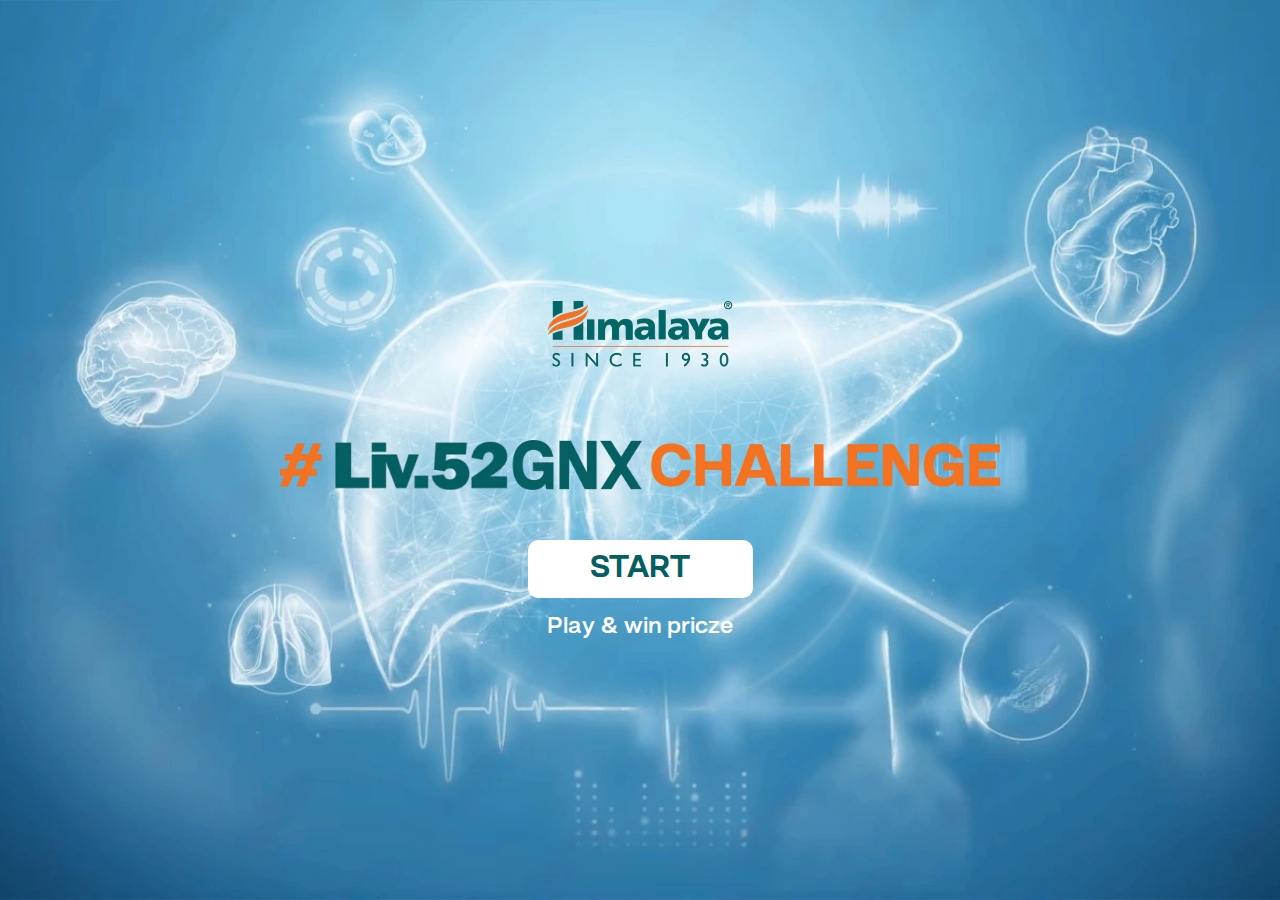
<file: index.html>
<!DOCTYPE html>
<html lang="en">
<head>
  <meta charset="UTF-8">
  <meta name="viewport" content="width=device-width, initial-scale=1.0">
  <title>Introduction</title>
  <link rel="stylesheet" href="/assets/css/style.css">
</head>
<body>
  <div id="introduction">
    <div id="header-logo">
      <img src="/assets/img/Himalaya_logo.webp" alt="">
    </div>
    <div id="game-title">
      <img src="/assets/img/liv52_Logo.webp" alt="">
    </div>
    <div id="game-button">
      <a href="instruction.html">START</a>
      <h2>Play & win pricze</h2>
    </div>
  </div>
  <script>
    function preventPinchZoom(event) {
      if (event.touches.length > 1) {
        event.preventDefault();
      }
    }

    // Add event listeners to disable pinch-zoom
    document.addEventListener("touchstart", preventPinchZoom, {
      passive: false,
    });
    document.addEventListener("touchmove", preventPinchZoom, {
      passive: false,
    });
       </script>
</body>
</html>
</file>
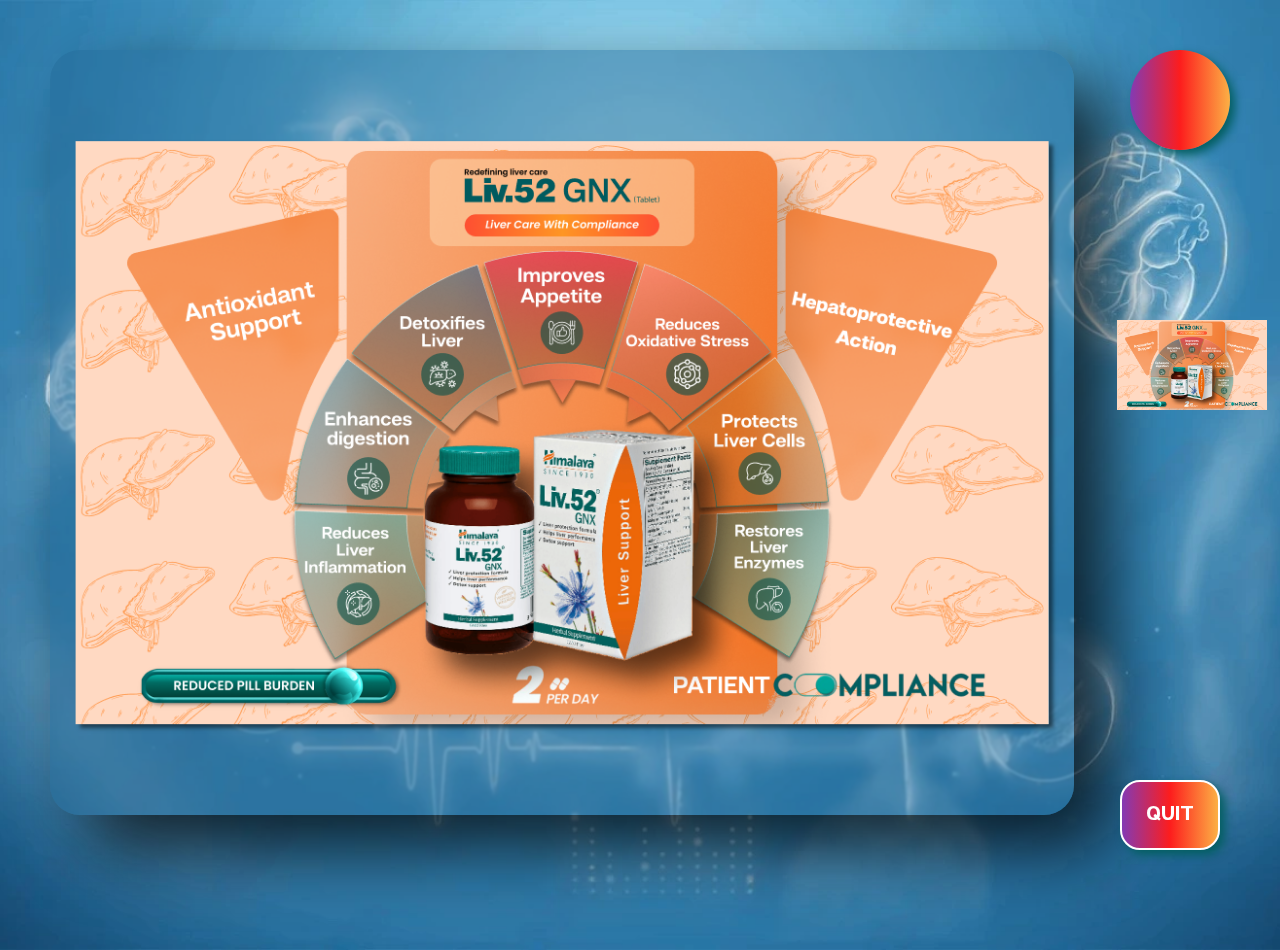
<file: game.html>
<!DOCTYPE html>
<html lang="en">
  <head>
    <meta charset="UTF-8" />
    <meta name="viewport" content="width=device-width, initial-scale=1.0" />
    <title>Game</title>
    <link rel="stylesheet" href="assets/css/game.css" />
  </head>
  <body style="position: relative">
    <audio id="background-music" autoplay loop>
      <source id="background-music" src="/assets/music/bg.mp3" type="audio/mpeg" />
    </audio>
    <div id="forPuzzle"></div>
    <div id="timer"></div>
    <ul id="menu" style="display: none">
      <li>&#x2630;</li>
      <li>default image</li>
      <li>load image</li>
      <li>
        shape:
        <select id="shape">
          <option value="1" selected>classic</option>
          <option value="2">triangle</option>
          <option value="3">round</option>
          <option value="4">straight</option>
        </select>
      </li>
      <li>12 pieces</li>
      <!-- <li>25 pieces</li>
      <li>50 pieces</li>
      <li>100 pieces</li>
      <li>200 pieces</li> -->
    </ul>
    <!-- <div>
      <img id="eye" src="/assets/img/eye.svg" alt="" />
    </div> -->
    <div id="eye-button">
      <div id="modal-eye"></div>
      <div id="close-button">X</div>
    </div>
    <div id="preview-view">
  
    </div>
    <div id="exit-button">
      
      <a href="index.html">QUIT</a>
    </div>

  </body>
  <script src="assets/js/puzzle.js"></script>
  <script>
    function preventPinchZoom(event) {
      if (event.touches.length > 1) {
        event.preventDefault();
      }
    }

    // Add event listeners to disable pinch-zoom
    document.addEventListener("touchstart", preventPinchZoom, {
      passive: false,
    });
    document.addEventListener("touchmove", preventPinchZoom, {
      passive: false,
    });
       </script>
<script>
  window.addEventListener('DOMContentLoaded', () => {
    const audio = document.getElementById('background-music');
    audio.muted = false;
    audio.play().catch((error) => console.error('Playback error:', error));
  });
</script>
</html>
</file>
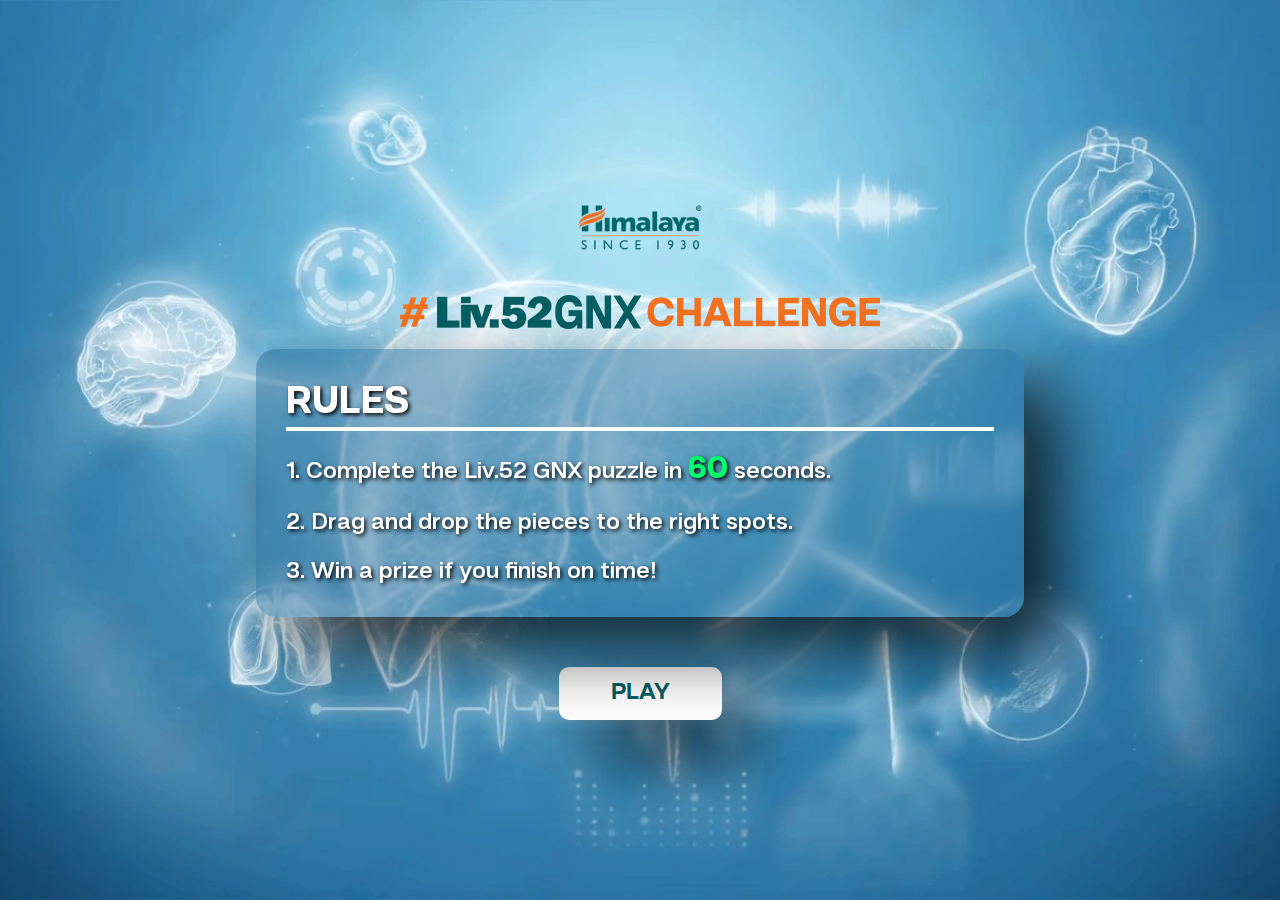
<file: instruction.html>
<!DOCTYPE html>
<html lang="en">
<head>
  <meta charset="UTF-8">
  <meta name="viewport" content="width=device-width, initial-scale=1.0">
  <title>Instruction</title>
  <link rel="stylesheet" href="/assets/css/style.css">
</head>
<body>
  <div id="instraction">
  <div id="inst-logo">
    <img src="assets/img/Himalaya_logo.webp" alt="">
  </div>
  <div id="inst-heading">
    <img src="assets/img/liv52_Logo.webp" alt="">
  </div>
  <div id="inst-description">
    <h1>RULES</h1>
    <h3>1. Complete the <strong>Liv.52 GNX</strong> puzzle in <span>60</span> seconds.</h3>
    <h3>2. Drag and drop the pieces to the right spots.</h3>
    <h3>3. Win a prize if you finish on time!</h3>
  </div>
  <div id="play-button">
    <a href="game.html">PLAY</a>
  </div>
</div>
<script>
  function preventPinchZoom(event) {
    if (event.touches.length > 1) {
      event.preventDefault();
    }
  }

  // Add event listeners to disable pinch-zoom
  document.addEventListener("touchstart", preventPinchZoom, {
    passive: false,
  });
  document.addEventListener("touchmove", preventPinchZoom, {
    passive: false,
  });
       </script>
</body>
</html>
</file>
<file: assets/css/style.css>
@font-face {
  font-family: Hando-Bold;
  src: url(/assets/fonts/Hando-Bold.ttf);
}
@font-face {
  font-family: Hando-ExtraBold;
  src: url(/assets/fonts/Hando-ExtraBold.ttf);
}
@font-face {
  font-family: Hando-SemiBold;
  src: url(/assets/fonts/Hando-SemiBold.ttf);
}
* {
margin: 0;
padding: 0;
box-sizing: border-box;
}
:root {
  --Bold-font: Hando-Bold;
  --ExtraBold-font: Hando-ExtraBold;
  --SemiBold-font: Hando-SemiBold;
}
body {
width: 100vw;
height: 100vh;

}
#introduction {
  position: relative;
  width: 100%;
  height: 100%;
  background: url(/assets/img/BG.webp);
  background-size: cover;
  background-position: center;
  background-repeat: no-repeat;
  display: flex;
  flex-direction: column;
  align-items: center;
  justify-content: center;
}

#header-logo {
  display: flex;
  justify-content: center;
  align-items: center;
}

#header-logo img {
  margin-top: 20px;
  width: 12rem; /* Adjusted size for smaller screens */
}

#game-title {
  display: flex;
  justify-content: center;
  align-items: center;
}

#game-title img {
  width: 45rem; /* Smaller size for better scaling */
  margin-top: 50px;
}

#game-button {
  display: flex;
  flex-direction: column;
  justify-content: center;
  align-items: center;
  margin-top: 50px;
}

#game-button a {
  font-family: var(--Bold-font);
  font-size: 2rem;
  color: #045F62;
  text-decoration: none;
  border: 2px solid white;
  background-color: #fff;
  padding: 8px 60px;
  border-radius: 10px;
  transition: 0.5s;
  text-decoration: none;
  text-align: center;
}

#game-button a:hover {
  text-decoration: none;
}

#game-button h2 {
  font-family: var(--SemiBold-font);
  font-size: 1.5rem;
  color: white;
  text-align: center;
  margin-top: 15px;
}

/* Media Queries */
@media (max-width: 1024px) {
  /* Styles for tablets */
  #game-title img {
    width: 35rem;
    margin-top: 40px;
  }

  #game-button a {
    font-size: 2.5rem;
    padding: 10px 50px;
  }

  #header-logo img {
    width: 10rem;
  }
}

@media (max-width: 768px) {
  /* Styles for smaller tablets and large phones */
  #game-title img {
    width: 25rem;
    margin-top: 30px;
  }

  #game-button a {
    font-size: 2rem;
    padding: 8px 40px;
  }

  #header-logo img {
    width: 8rem;
  }

  #game-button h2 {
    font-size: 1.2rem;
  }
}

@media (max-width: 480px) {
  /* Styles for mobile phones */
  #game-title img {
    width: 20rem;
    margin-top: 20px;
  }

  #game-button a {
    font-size: 1.5rem;
    padding: 6px 30px;
  }

  #header-logo img {
    width: 6rem;
  }

  #game-button h2 {
    font-size: 1rem;
  }
}

/* @media screen and (max-width: 2560px){
  #header-logo img{
    margin-top: 5%;
    width: 30rem;
  }
  #game-title img{
    width: 100rem;
    margin-top: 13%;
  }
  #game-button{
    margin-top: 15%;
  }
  #game-button a{
    font-size: 4rem;
    padding: 15px 120px;
    align-items: center;
    justify-content: center;
    -webkit-box-shadow: 36px 34px 69px 0px rgba(0,0,0,0.75);
    -moz-box-shadow: 36px 34px 69px 0px rgba(0,0,0,0.75);
    box-shadow: 36px 34px 69px 0px rgba(0,0,0,0.75);
    border-radius: 30px
  }
  #game-button h2{
    font-size: 55px;
  }
  
} */



/* -----INSTRUCTION PAGE CSS-----  */

#instraction {
  position: relative;
  width: 100vw;
  height: 100vh;
  background: url(/assets/img/BG.webp);
  background-size: cover;
  background-position: center;
  background-repeat: no-repeat;
  display: flex;
  flex-direction: column;
  align-items: center;
  justify-content: center;
}

#inst-logo {
  display: flex;
  justify-content: center;
  align-items: center;
}

#inst-logo img {
  width: 8rem;
  margin-top: 10px;
}

#inst-heading {
  display: flex;
  justify-content: center;
  align-items: center;
}

#inst-heading img {
  width: 30rem;
  margin-top: 30px;
}

#inst-description {
  display: flex;
  justify-content: center;
  flex-direction: column;
  margin: 20px;
  padding: 30px;
  border-radius: 20px;
  -webkit-box-shadow: 36px 34px 69px 0px rgba(0, 0, 0, 0.75);
  -moz-box-shadow: 36px 34px 69px 0px rgba(0, 0, 0, 0.75);
  box-shadow: 36px 34px 69px 0px rgba(0, 0, 0, 0.75);
  backdrop-filter: blur(0.8px);
  -webkit-backdrop-filter: blur(0.8px);
  background: #23679477;
  width: 60%;
}

#inst-description h1 {
  font-family: var(--ExtraBold-font);
  text-align: left;
  font-size: 2.5rem;
  color: white;
  border-bottom: 4px solid white;
  text-shadow: 2px 2px 4px #000000;
}

#inst-description h3 {
  font-family: var(--SemiBold-font);
  text-align: left;
  margin-top: 20px;
  font-size: 1.5rem;
  color: white;
  text-shadow: 2px 2px 4px #000000;
}

#inst-description h3 span {
  color: #00FF6A;
  font-family: var(--ExtraBold-font);
  font-size: 2rem;
}

#play-button {
  display: flex;
  flex-direction: column;
  justify-content: center;
  align-items: center;
  margin-top: 30px;
}

#play-button a {
  font-family: var(--Bold-font);
  font-size: 1.5rem;
  color: #045F62;
  text-decoration: none;
  border: 2px solid white;
  background-color: #fff;
  padding: 10px 50px;
  border-radius: 10px;
  transition: 0.5s;
  text-align: center;
  -webkit-box-shadow: 36px 34px 69px 0px rgba(0, 0, 0, 0.75);
  -moz-box-shadow: 36px 34px 69px 0px rgba(0, 0, 0, 0.75);
  box-shadow: 36px 34px 69px 0px rgba(0, 0, 0, 0.75);
}

/* Media Queries */
@media (max-width: 1024px) {
  #inst-heading img {
    width: 25rem;
    margin-top: 20px;
  }

  #inst-description {
    margin: 20px;
    padding: 20px;
  }

  #inst-description h1 {
    font-size: 2rem;
  }

  #inst-description h3 {
    font-size: 1.2rem;
  }

  #inst-description h3 span {
    font-size: 1.8rem;
  }

  #play-button a {
    font-size: 1.3rem;
    padding: 10px 40px;
  }
}

@media (max-width: 768px) {
  #inst-heading img {
    width: 20rem;
    margin-top: 20px;
  }

  #inst-description {
    margin: 15px;
    padding: 15px;
  }

  #inst-description h1 {
    font-size: 1.8rem;
  }

  #inst-description h3 {
    font-size: 1rem;
  }

  #inst-description h3 span {
    font-size: 1.5rem;
  }

  #play-button a {
    font-size: 1rem;
    padding: 8px 30px;
  }
}

@media (max-width: 480px) {
  #inst-heading img {
    width: 15rem;
    margin-top: 10px;
  }

  #inst-description {
    margin: 10px;
    padding: 10px;
  }

  #inst-description h1 {
    font-size: 1.5rem;
  }

  #inst-description h3 {
    font-size: 0.9rem;
  }

  #inst-description h3 span {
    font-size: 1.2rem;
  }

  #play-button a {
    font-size: 0.8rem;
    padding: 6px 20px;
  }
}

/* @media screen and (max-width: 2560px){
  #inst-logo img{
    width: 30rem;
  }
  #inst-heading img{
    width: 90rem;
    margin-top: 45px;
  }
  #inst-description{
    margin: 5% 20%;
    padding: 5% ;
    border-radius: 50px;
  }
  #inst-description h1{
    font-size: 60px;
  }
  #inst-description h3{
    font-size: 55px;
  }
  #play-button{

  }
  #play-button a{
    font-size: 4rem;
    padding: 15px 120px;
    align-items: center;
    justify-content: center;
    border-radius: 30px;
  }
} */

/* ------ GAME RESULT CSS ------  */
#result {
  position: relative;
  width: 100vw;
  height: 100vh;
  background: url(/assets/img/BG.webp);
  background-size: cover;
  background-position: center;
  background-repeat: no-repeat;
  display: flex;
  flex-direction: column;
  justify-content: center;
  align-items: center;
}

#result::before {
  content: '';
  position: absolute;
  top: 0;
  left: 0;
  width: 100%;
  height: 100%;
  background: url(/assets/img/Confetti1.webp);
  background-size: cover;
  background-position: center;
  background-repeat: no-repeat;
  opacity: 0.8;
  z-index: 1;
}

#game-name {
  position: relative;
  display: flex;
  justify-content: center;
  align-items: center;
}

#game-name img {
  width: 40rem;
  margin-top: 20px;
  z-index: 99;
}

#game-result {
  position: relative;
  display: flex;
  flex-direction: column;
  justify-content: center;
  align-items: center;
  margin: 20px;
  padding: 30px;
  border-radius: 20px;
  -webkit-box-shadow: 36px 34px 69px 0px rgba(0, 0, 0, 0.75);
  -moz-box-shadow: 36px 34px 69px 0px rgba(0, 0, 0, 0.75);
  box-shadow: 36px 34px 69px 0px rgba(0, 0, 0, 0.75);
  backdrop-filter: blur(0.8px);
  -webkit-backdrop-filter: blur(0.8px);
  background: #236794bd;
  color: white;
  z-index: 99;
  width: 60%;
}

#result-top h1 {
  text-transform: uppercase;
  font-family: var(--Bold-font);
  font-size: 2.5rem;
  text-align: center;
  text-shadow: 2px 2px 4px #000000;
}

#result-top h2 {
  font-family: var(--SemiBold-font);
  font-size: 1.8rem;
  margin-top: 15px;
  text-align: center;
  text-shadow: 2px 2px 4px #000000;
}

#result-middle {
  display: flex;
  justify-content: center;
  align-items: center;
  margin-top: 20px;
}

#result-middle img {
  width: 200px;
}

#result-bottom {
  display: flex;
  flex-direction: column;
  justify-content: center;
  align-items: center;
  margin-top: 20px;
}

#result-bottom a {
  font-family: var(--Bold-font);
  font-size: 1.5rem;
  color: #045F62;
  text-decoration: none;
  border: 2px solid white;
  background-color: #fff;
  padding: 10px 40px;
  border-radius: 10px;
  transition: 0.5s;
  text-align: center;
  -webkit-box-shadow: 36px 34px 69px 0px rgba(0, 0, 0, 0.75);
  -moz-box-shadow: 36px 34px 69px 0px rgba(0, 0, 0, 0.75);
  box-shadow: 36px 34px 69px 0px rgba(0, 0, 0, 0.75);
}

#overlay-gif {
  position: absolute;
  top: 0;
  left: 0;
  width: 100%;
  height: 100%;
  display: flex;
  justify-content: center;
  align-items: center;
  z-index: 9999;
}

#overlay-gif img {
  min-width: 100%;
  height: auto;
}

/* Media Queries */
@media (max-width: 1024px) {
  #game-name img {
    width: 30rem;
    margin-top: 15px;
  }

  #game-result {
    margin: 15px;
    padding: 20px;
  }

  #result-top h1 {
    font-size: 2rem;
  }

  #result-top h2 {
    font-size: 1.5rem;
  }

  #result-middle img {
    width: 150px;
  }

  #result-bottom a {
    font-size: 1.2rem;
    padding: 8px 30px;
  }
}

@media (max-width: 768px) {
  #game-name img {
    width: 25rem;
  }

  #game-result {
    margin: 10px;
    padding: 15px;
  }

  #result-top h1 {
    font-size: 1.8rem;
  }

  #result-top h2 {
    font-size: 1.2rem;
  }

  #result-middle img {
    width: 120px;
  }

  #result-bottom a {
    font-size: 1rem;
    padding: 6px 25px;
  }
}

@media (max-width: 480px) {
  #game-name img {
    width: 15rem;
  }

  #game-result {
    margin: 10px;
    padding: 10px;
  }

  #result-top h1 {
    font-size: 1.5rem;
  }

  #result-top h2 {
    font-size: 1rem;
  }

  #result-middle img {
    width: 100px;
  }

  #result-bottom a {
    font-size: 0.8rem;
    padding: 5px 20px;
  }
}

/* @media screen and (max-width: 2560px){
  #game-name img{
    width: 100rem;
    margin-top: 3%;
  }
  #game-result{
    margin: 5% 20%;
    padding: 5% ;
    border-radius: 50px;
  }
  #result-top h1{
    font-size: 60px;
  }
  #result-top h2{
    font-size: 40px;
  }
  #result-bottom a{
    font-size: 4rem;
    padding: 15px 120px;
    align-items: center;
    justify-content: center;
    border-radius: 30px;
    margin-top: 50px;
  }
} */
</file>
<file: assets/css/game.css>
@font-face {
  font-family: Hando-Bold;
  src: url(../fonts/Hando-Bold.ttf);
}
@font-face {
  font-family: Hando-ExtraBold;
  src: url(../fonts/Hando-ExtraBold.ttf);
}
@font-face {
  font-family: Hando-SemiBold;
  src: url(../fonts/Hando-SemiBold.ttf);
}
:root {
  --Bold-font: Hando-Bold;
  --ExtraBold-font: Hando-ExtraBold;
  --SemiBold-font: Hando-SemiBold;
}
* {
  margin: 0;
  padding: 0;
  box-sizing: border-box;
}
body {
  position: relative;
  width: 100vw;
  height: 100vh;
  background: url(/assets/img/BG.webp);
  background-size: cover;
  background-position: center;
  background-repeat: no-repeat;
  overflow: hidden;
}

#menu {
  position: absolute;
  list-style-type: none;
  top: 0;
  padding-left: 5px;
  z-index: 1000;
  display: inline-block;
  text-align: center;
  cursor: pointer;
}

#menu li {
  margin: 2px;
  padding: 4px 10px;
  border-radius: 5px;
  background-color: #ffff80;
}

#menu li:hover {
  background-color: #ffdd60;
}

#forPuzzle {
  position: relative;
  width: 60%;
  height: 90%;
  background-color: #ffdd60;
  /* background-color: #ffffdd; */
  /* overflow: hidden; */
}

#timer {
  position: absolute;
  display: flex;
  justify-content: center;
  align-items: center;
  top: 10px;
  right: 55px;
  font-size: 20px;
  background: rgb(131,58,180);
  background: linear-gradient(90deg, rgba(131,58,180,1) 0%, rgba(253,29,29,1) 50%, rgba(252,176,69,1) 100%);
  box-shadow: 5px 5px 10px #045F62;
  padding: 10px;
  height: 100px;
  width: 100px;
  border-radius: 50%;
  color: white;
  font-family: var(--ExtraBold-font);
  font-size: 30px;
  
}
.polypiece {
  display: block;
  overflow: hidden;
  position: absolute;
}

.moving {
  transition-property: top, left;
  transition-duration: 1s;
  transition-timing-function: linear;
}

.gameCanvas {
  display: none;
  overflow: hidden;
  position: absolute;
}


  #forPuzzle {
    position: relative;
    width: 80%;
    height: 85%;
    margin-top: 50px;
    margin-left: 50px;
    padding: 20px;
    border-radius: 30px; 
  -webkit-box-shadow: 36px 34px 69px 0px rgba(0,0,0,0.75);
  -moz-box-shadow: 36px 34px 69px 0px rgba(0,0,0,0.75);
  box-shadow: 36px 34px 69px 0px rgba(0,0,0,0.75);
  backdrop-filter: blur(0.8px);
  -webkit-backdrop-filter: blur(0.8px);
  background: #23679477;
  }   
  #timer {
    position: absolute;
    display: flex;
    justify-content: center;
    align-items: center;
    top: 0px;
    right: 50px;
    font-size: 20px;
    background: rgb(131,58,180);
    background: linear-gradient(90deg, rgba(131,58,180,1) 0%, rgba(253,29,29,1) 50%, rgba(252,176,69,1) 100%);
    box-shadow: 5px 5px 10px #045F62;
    padding: 10px;
    height: 100px;
    width: 100px;
    border-radius: 50%;
    color: white;
    font-family: var(--ExtraBold-font);
    font-size: 30px;
    
  }
  #eye-button{
    position: absolute;
    width: 100%;
    height: 110vh;
    top: -11%;
    background-color: #045f62;
    z-index: 44;
    display: none;
    justify-content: center;
    align-items: center;
  }
  
  #modal-eye{
   
  }
  #modal-eye img{
    scale: 1;
  }
  #eye-button #close-button{
    position: absolute;
    font-family: var(--ExtraBold-font);
    font-size: 30px;
    color: white;
    top: 80px;
    right: 80px;
    height: 70px;
    width: 70px;
    border-radius: 50%;
    background: rgb(131,58,180);
    background: linear-gradient(90deg, rgba(131,58,180,1) 0%, rgba(253,29,29,1) 50%, rgba(252,176,69,1) 100%);
    box-shadow: 5px 5px 10px #045F62;
    border: 2px solid white;
    display: flex;
    justify-content: center;
    align-items: center;
  }
  #exit-button{
    position: absolute;
    font-family: var(--ExtraBold-font);
    color: white;
    bottom: 100px;
    right: 60px;
    height: 70px;
    width: 100px;
    border-radius: 20px;
    background: rgb(131,58,180);
    background: linear-gradient(90deg, rgba(131,58,180,1) 0%, rgba(253,29,29,1) 50%, rgba(252,176,69,1) 100%);
    box-shadow: 5px 5px 10px #045F62;
    border: 2px solid white;
    display: flex;
    justify-content: center;
    align-items: center;
  }
  #exit-button a{
    text-decoration: none;
    color: white;
    font-size: 20px;
  }
  #eye{
    position: absolute;
    top: 15%;
    right: 67px;
    background-color: #045F62;
    height: 70px;
    width: 70px;
    border-radius: 50%;
    padding: 10px;
  }



#modal-eye{
  /* background-color: red; */
}

/* #eye{
  position: absolute;
  top: 15%;
  right: 67px;
  background-color: #045F62;
  height: 70px;
  width: 70px;
  border-radius: 50%;
  padding: 10px;
} */

#preview-view{
  width: 150px;
  position: absolute;
  top: 30%;
  right: 1%;
}
#preview-view img{
  width: 100%;
}
</file>
